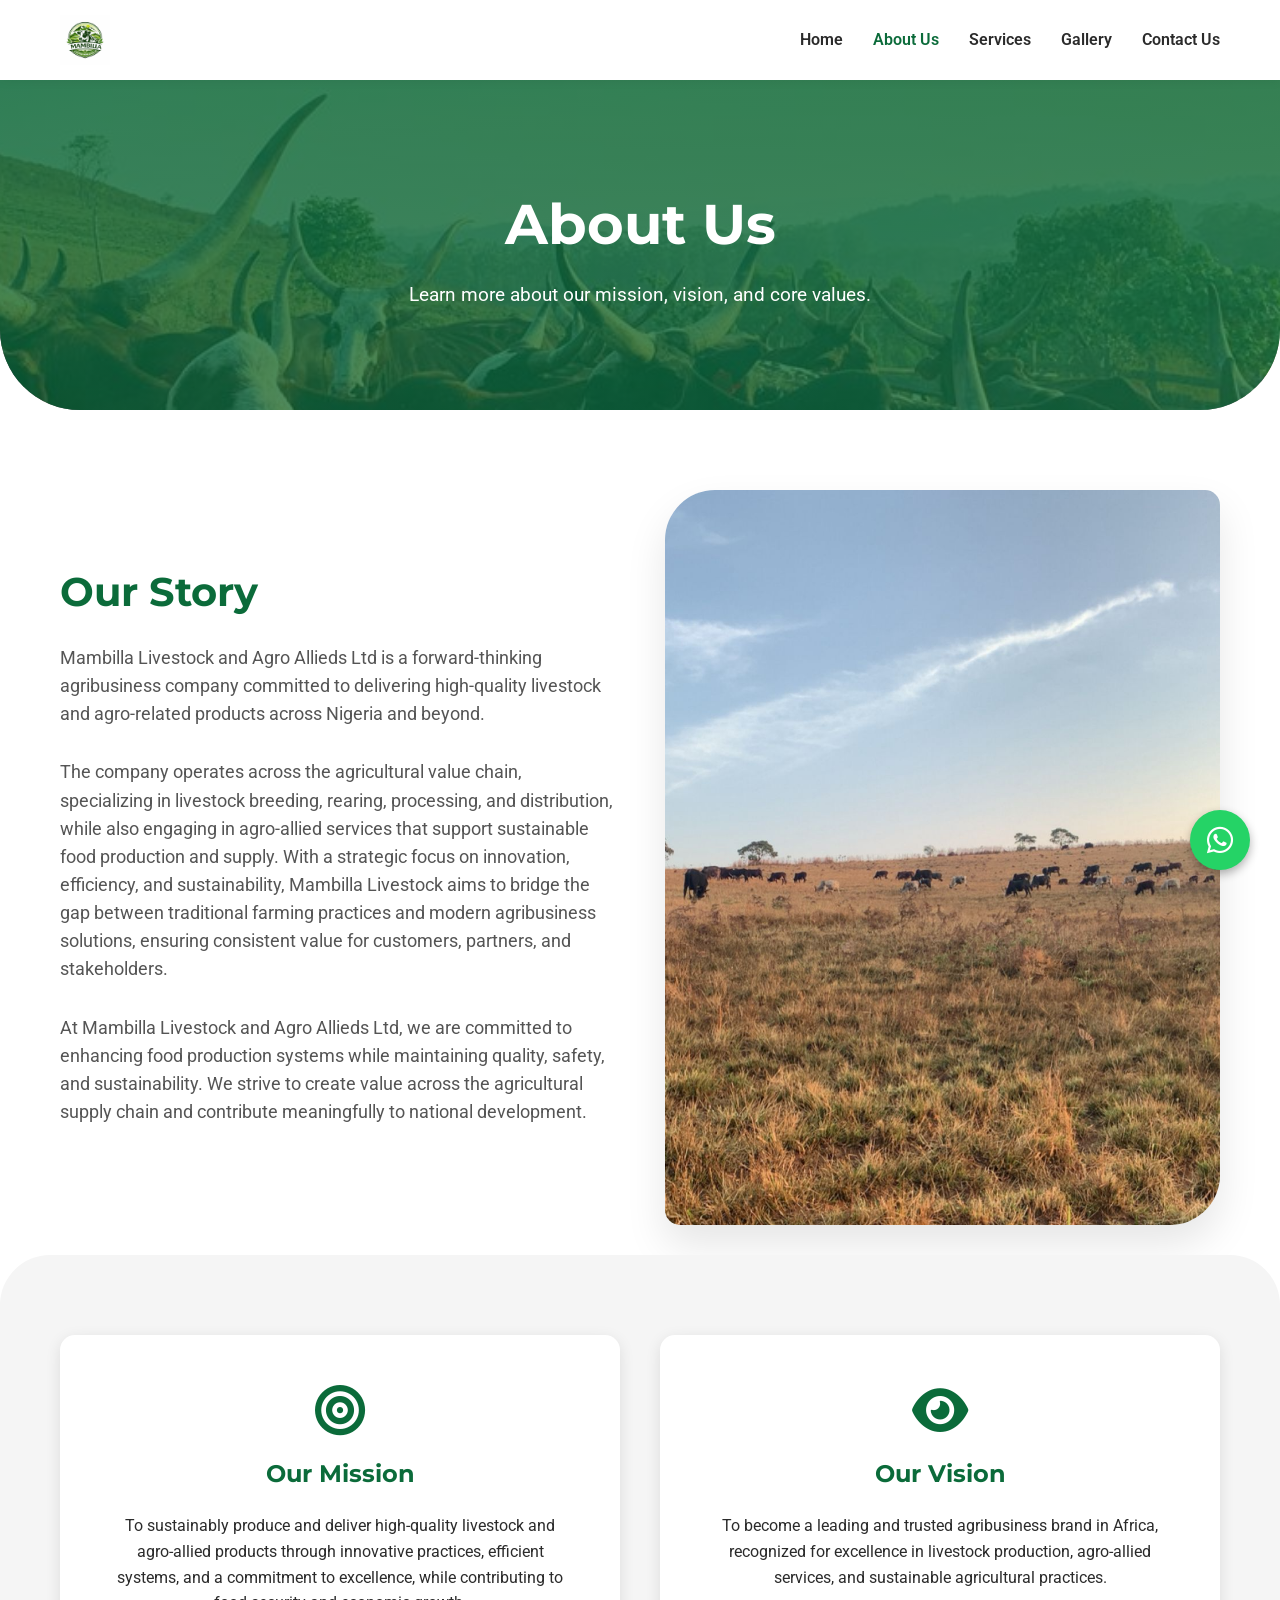
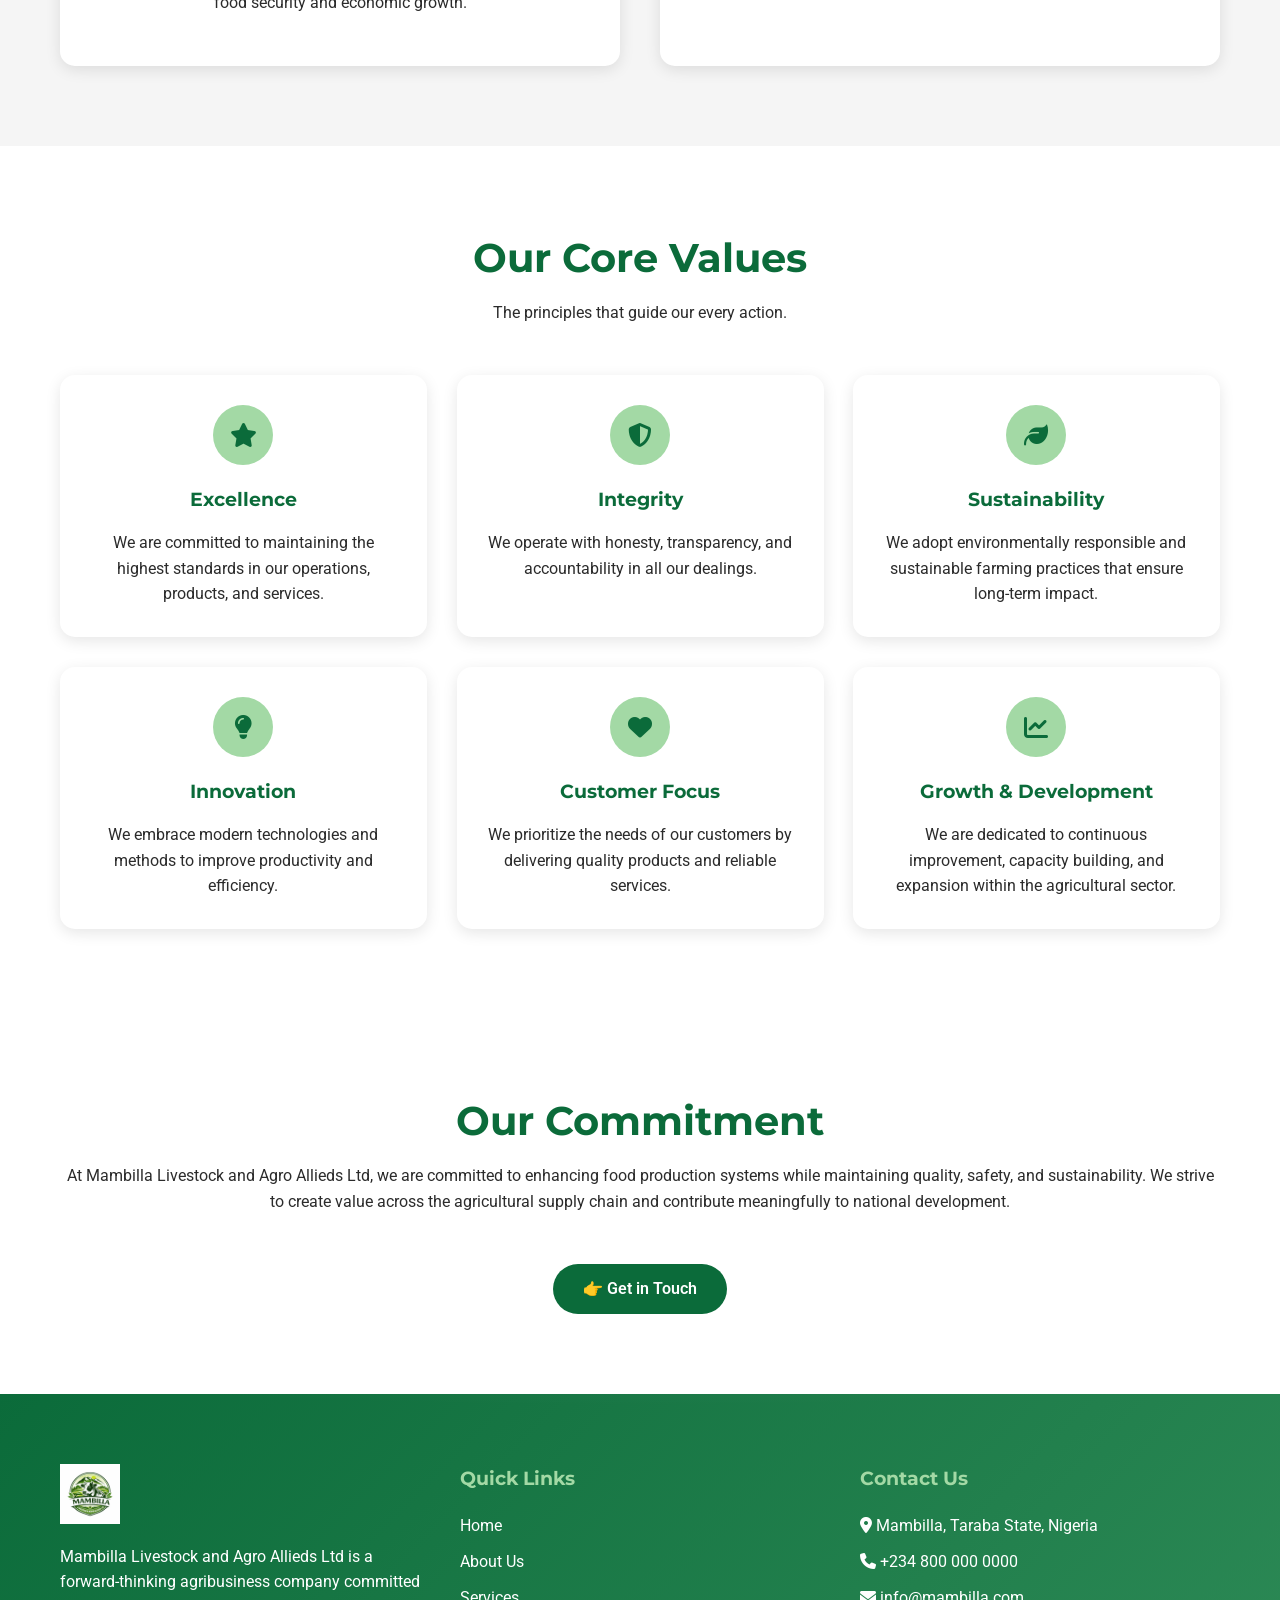
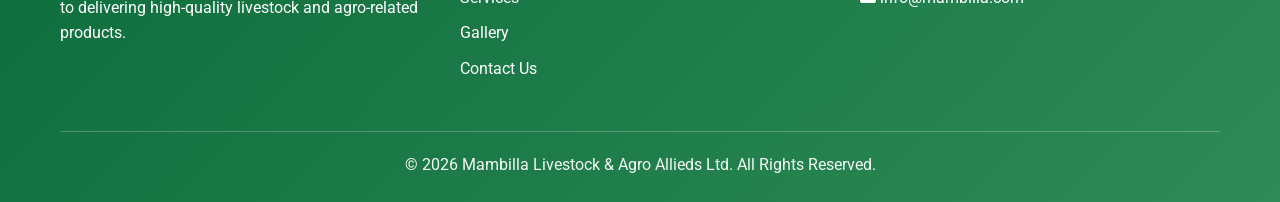
<file: about.html>
<!DOCTYPE html>
<html lang="en">
<head>
    <meta charset="UTF-8">
    <meta name="viewport" content="width=device-width, initial-scale=1.0">
    <title>About Us - Mambilla Livestock & Agro Allieds Ltd</title>
    <link rel="stylesheet" href="css/style.css">
    <link rel="preconnect" href="https://fonts.googleapis.com">
    <link rel="preconnect" href="https://fonts.gstatic.com" crossorigin>
    <link href="https://fonts.googleapis.com/css2?family=Montserrat:wght@700&family=Roboto:wght@400;700&display=swap" rel="stylesheet">
    <link rel="stylesheet" href="https://cdnjs.cloudflare.com/ajax/libs/font-awesome/6.5.1/css/all.min.css">
    <link rel="icon" type="image/jpeg" href="assets/images/logo.jpeg">
</head>
<body>

    <!-- Navbar -->
    <nav class="navbar">
        <div class="container">
            <a href="index.html" class="logo">
                <img src="assets/images/logo.jpeg" alt="Mambilla Logo">
            </a>
            <ul class="nav-links">
                <li><a href="index.html">Home</a></li>
                <li><a href="about.html" class="active">About Us</a></li>
                <li><a href="services.html">Services</a></li>
                <li><a href="gallery.html">Gallery</a></li>
                <li><a href="contact.html">Contact Us</a></li>
            </ul>
            <div class="menu-toggle">
                <i class="fas fa-bars"></i>
            </div>
        </div>
    </nav>

    <!-- Page Header -->
    <section class="page-header">
        <div class="container">
            <h1>About Us</h1>
            <p>Learn more about our mission, vision, and core values.</p>
        </div>
    </section>

    <!-- Company Overview -->
    <section class="section company-overview">
        <div class="container">
            <div class="about-grid">
                <div class="about-text reveal reveal-left">
                    <h2>Our Story</h2>
                    <p>Mambilla Livestock and Agro Allieds Ltd is a forward-thinking agribusiness company committed to delivering high-quality livestock and agro-related products across Nigeria and beyond.</p>
                    <p>The company operates across the agricultural value chain, specializing in livestock breeding, rearing, processing, and distribution, while also engaging in agro-allied services that support sustainable food production and supply. With a strategic focus on innovation, efficiency, and sustainability, Mambilla Livestock aims to bridge the gap between traditional farming practices and modern agribusiness solutions, ensuring consistent value for customers, partners, and stakeholders.</p>
                    <p>At Mambilla Livestock and Agro Allieds Ltd, we are committed to enhancing food production systems while maintaining quality, safety, and sustainability. We strive to create value across the agricultural supply chain and contribute meaningfully to national development.</p>
                </div>
                <div class="about-img reveal reveal-right">
                    <img src="assets/images/WhatsApp Image 2026-03-23 at 17.34.25 (2).jpeg" alt="Mambilla Farm">
                </div>
            </div>
        </div>
    </section>

    <!-- Mission & Vision -->
    <section class="section mission-vision bg-light">
        <div class="container">
            <div class="mv-grid">
                <div class="mv-card reveal reveal-up">
                    <i class="fas fa-bullseye"></i>
                    <h2>Our Mission</h2>
                    <p>To sustainably produce and deliver high-quality livestock and agro-allied products through innovative practices, efficient systems, and a commitment to excellence, while contributing to food security and economic growth.</p>
                </div>
                <div class="mv-card reveal reveal-up">
                    <i class="fas fa-eye"></i>
                    <h2>Our Vision</h2>
                    <p>To become a leading and trusted agribusiness brand in Africa, recognized for excellence in livestock production, agro-allied services, and sustainable agricultural practices.</p>
                </div>
            </div>
        </div>
    </section>

    <!-- Core Values -->
    <section class="section core-values">
        <div class="container">
            <div class="section-title text-center reveal reveal-up">
                <h2>Our Core Values</h2>
                <p>The principles that guide our every action.</p>
            </div>
            <div class="values-grid">
                <div class="value-item reveal reveal-up">
                    <div class="value-icon"><i class="fas fa-star"></i></div>
                    <h3>Excellence</h3>
                    <p>We are committed to maintaining the highest standards in our operations, products, and services.</p>
                </div>
                <div class="value-item reveal reveal-up">
                    <div class="value-icon"><i class="fas fa-shield-alt"></i></div>
                    <h3>Integrity</h3>
                    <p>We operate with honesty, transparency, and accountability in all our dealings.</p>
                </div>
                <div class="value-item reveal reveal-up">
                    <div class="value-icon"><i class="fas fa-leaf"></i></div>
                    <h3>Sustainability</h3>
                    <p>We adopt environmentally responsible and sustainable farming practices that ensure long-term impact.</p>
                </div>
                <div class="value-item reveal reveal-up">
                    <div class="value-icon"><i class="fas fa-lightbulb"></i></div>
                    <h3>Innovation</h3>
                    <p>We embrace modern technologies and methods to improve productivity and efficiency.</p>
                </div>
                <div class="value-item reveal reveal-up">
                    <div class="value-icon"><i class="fas fa-heart"></i></div>
                    <h3>Customer Focus</h3>
                    <p>We prioritize the needs of our customers by delivering quality products and reliable services.</p>
                </div>
                <div class="value-item reveal reveal-up">
                    <div class="value-icon"><i class="fas fa-chart-line"></i></div>
                    <h3>Growth & Development</h3>
                    <p>We are dedicated to continuous improvement, capacity building, and expansion within the agricultural sector.</p>
                </div>
            </div>
        </div>
    </section>

    <!-- Our Commitment -->
    <section class="section commitment-section">
        <div class="container">
            <div class="section-title text-center reveal reveal-up">
                <h2>Our Commitment</h2>
                <p>At Mambilla Livestock and Agro Allieds Ltd, we are committed to enhancing food production systems while maintaining quality, safety, and sustainability. We strive to create value across the agricultural supply chain and contribute meaningfully to national development.</p>
            </div>
            <div class="text-center">
                <a href="contact.html" class="btn btn-primary">👉 Get in Touch</a>
            </div>
        </div>
    </section>

    <!-- Footer -->
    <footer>
        <div class="container">
            <div class="footer-content">
                <div class="footer-about">
                    <div class="footer-logo">
                        <img src="assets/images/logo.jpeg" alt="Mambilla Logo">
                    </div>
                    <p>Mambilla Livestock and Agro Allieds Ltd is a forward-thinking agribusiness company committed to delivering high-quality livestock and agro-related products.</p>
                </div>
                <div class="footer-links">
                    <h3>Quick Links</h3>
                    <ul>
                        <li><a href="index.html">Home</a></li>
                        <li><a href="about.html">About Us</a></li>
                        <li><a href="services.html">Services</a></li>
                        <li><a href="gallery.html">Gallery</a></li>
                        <li><a href="contact.html">Contact Us</a></li>
                    </ul>
                </div>
                <div class="footer-links">
                    <h3>Contact Us</h3>
                    <ul>
                        <li><i class="fas fa-map-marker-alt"></i> Mambilla, Taraba State, Nigeria</li>
                        <li><i class="fas fa-phone"></i> +234 800 000 0000</li>
                        <li><i class="fas fa-envelope"></i> info@mambilla.com</li>
                    </ul>
                </div>
            </div>
            <div class="footer-bottom">
                <p>&copy; 2026 Mambilla Livestock & Agro Allieds Ltd. All Rights Reserved.</p>
            </div>
        </div>
    </footer>

    <!-- WhatsApp Button -->
    <a href="https://wa.me/2348000000000" class="whatsapp-btn" target="_blank">
        <i class="fab fa-whatsapp"></i>
    </a>

    <script src="js/script.js"></script>
</body>
</html>
</file>
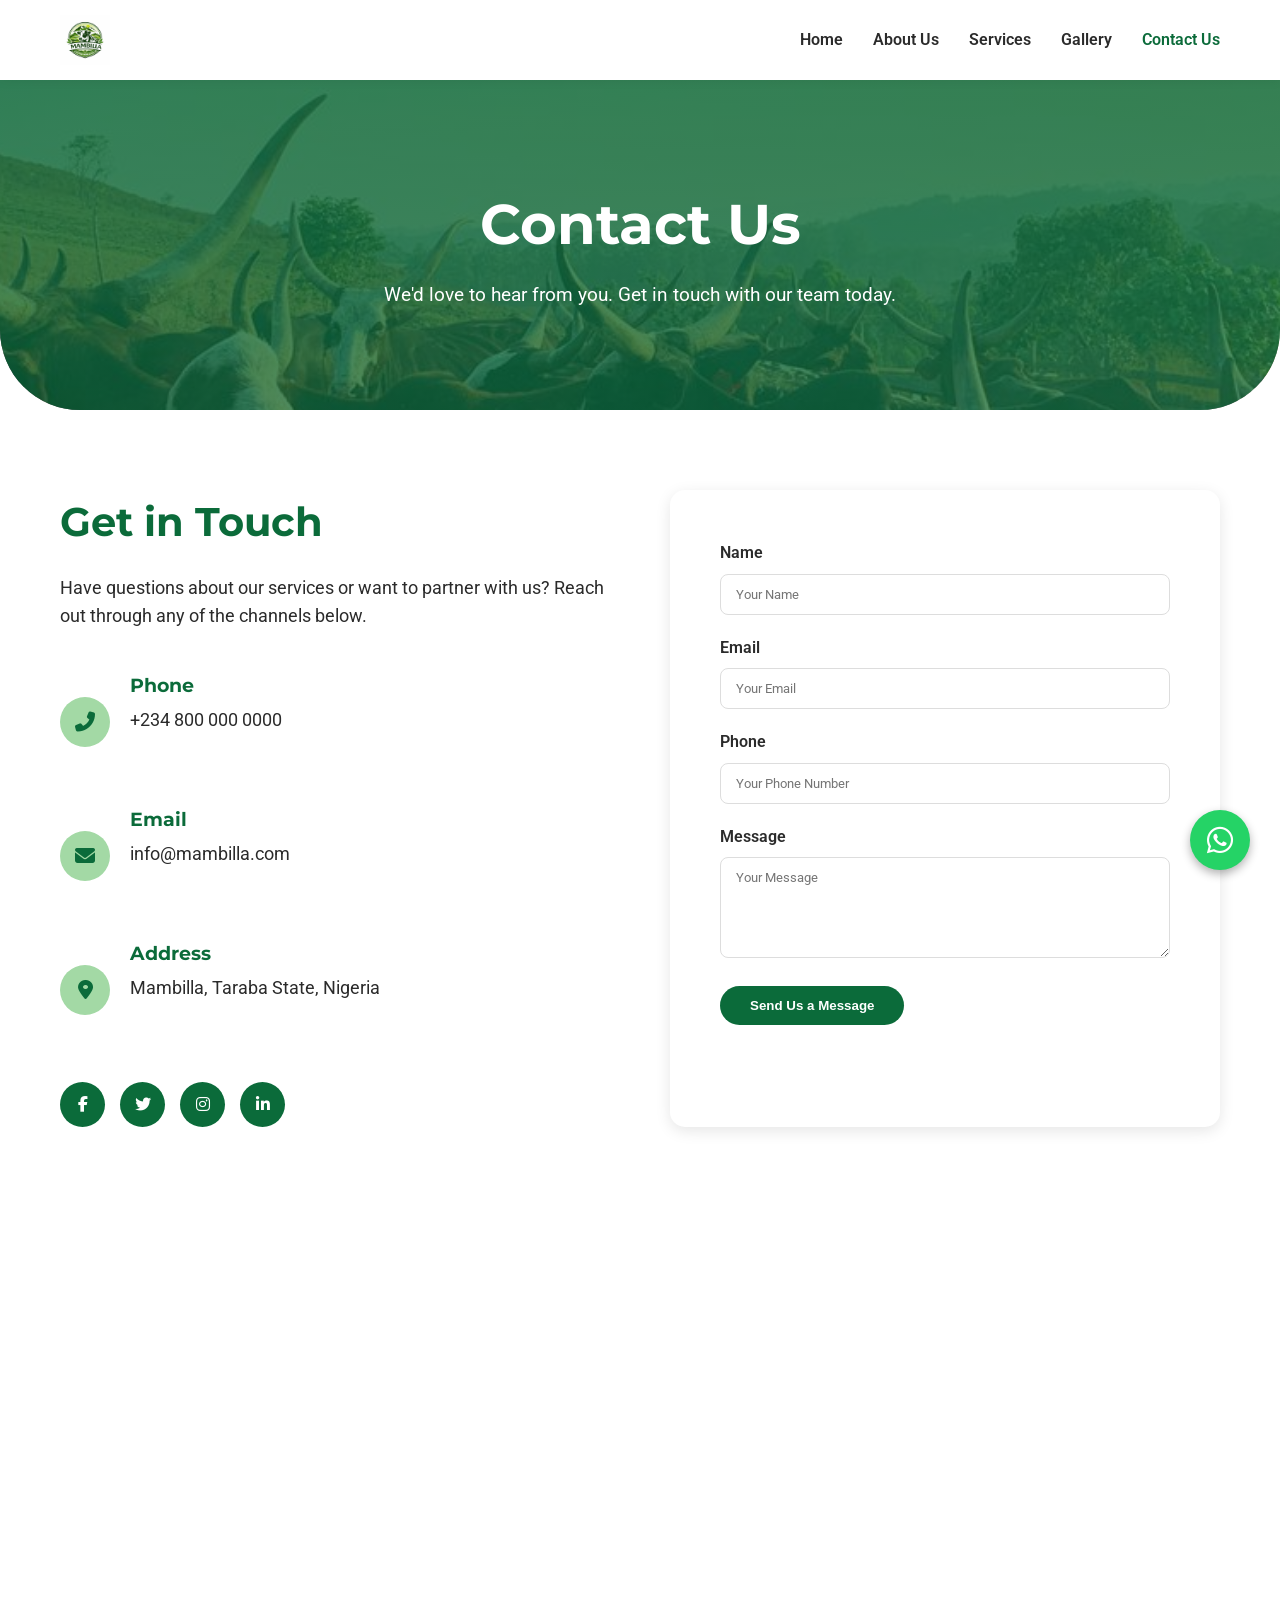
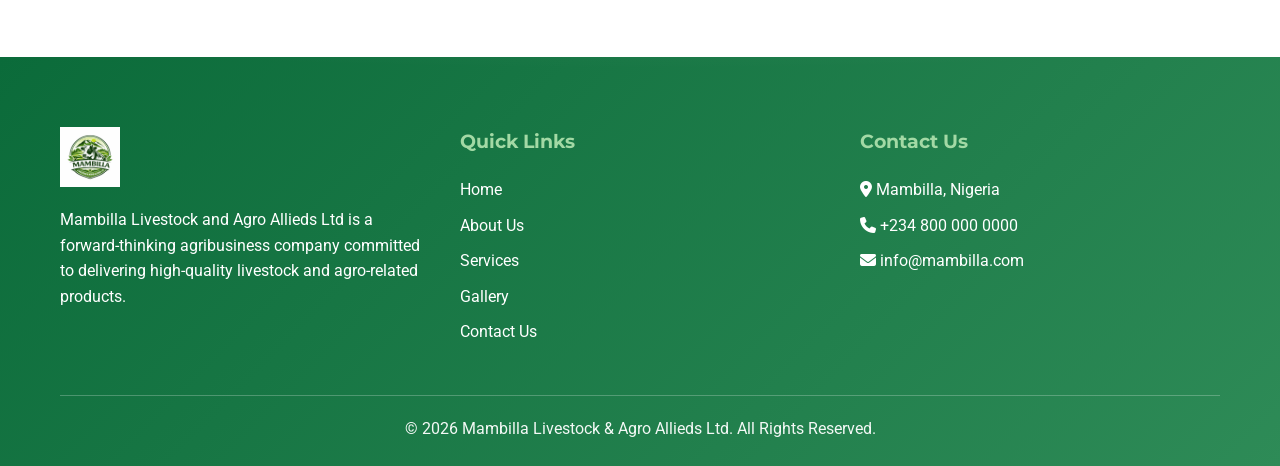
<file: contact.html>
<!DOCTYPE html>
<html lang="en">
<head>
    <meta charset="UTF-8">
    <meta name="viewport" content="width=device-width, initial-scale=1.0">
    <title>Contact Us - Mambilla Livestock & Agro Allieds Ltd</title>
    <link rel="stylesheet" href="css/style.css">
    <link rel="preconnect" href="https://fonts.googleapis.com">
    <link rel="preconnect" href="https://fonts.gstatic.com" crossorigin>
    <link href="https://fonts.googleapis.com/css2?family=Montserrat:wght@700&family=Roboto:wght@400;700&display=swap" rel="stylesheet">
    <link rel="stylesheet" href="https://cdnjs.cloudflare.com/ajax/libs/font-awesome/6.5.1/css/all.min.css">
    <link rel="icon" type="image/jpeg" href="assets/images/logo.jpeg">
</head>
<body>

    <!-- Navbar -->
    <nav class="navbar">
        <div class="container">
            <a href="index.html" class="logo">
                <img src="assets/images/logo.jpeg" alt="Mambilla Logo">
            </a>
            <ul class="nav-links">
                <li><a href="index.html">Home</a></li>
                <li><a href="about.html">About Us</a></li>
                <li><a href="services.html">Services</a></li>
                <li><a href="gallery.html">Gallery</a></li>
                <li><a href="contact.html" class="active">Contact Us</a></li>
            </ul>
            <div class="menu-toggle">
                <i class="fas fa-bars"></i>
            </div>
        </div>
    </nav>

    <!-- Page Header -->
    <section class="page-header">
        <div class="container">
            <h1>Contact Us</h1>
            <p>We'd love to hear from you. Get in touch with our team today.</p>
        </div>
    </section>

    <!-- Contact Section -->
    <section class="section contact-page">
        <div class="container">
            <div class="contact-grid">
                <div class="contact-info reveal reveal-left">
                    <h2>Get in Touch</h2>
                    <p>Have questions about our services or want to partner with us? Reach out through any of the channels below.</p>
                    
                    <div class="info-item">
                        <i class="fas fa-phone-alt"></i>
                        <div>
                            <h3>Phone</h3>
                            <p>+234 800 000 0000</p>
                        </div>
                    </div>
                    <div class="info-item">
                        <i class="fas fa-envelope"></i>
                        <div>
                            <h3>Email</h3>
                            <p>info@mambilla.com</p>
                        </div>
                    </div>
                    <div class="info-item">
                        <i class="fas fa-map-marker-alt"></i>
                        <div>
                            <h3>Address</h3>
                            <p>Mambilla, Taraba State, Nigeria</p>
                        </div>
                    </div>

                    <div class="social-links">
                        <a href="#"><i class="fab fa-facebook-f"></i></a>
                        <a href="#"><i class="fab fa-twitter"></i></a>
                        <a href="#"><i class="fab fa-instagram"></i></a>
                        <a href="#"><i class="fab fa-linkedin-in"></i></a>
                    </div>
                </div>

                <div class="contact-form-container reveal reveal-right">
                    <form class="contact-form">
                        <div class="form-group">
                            <label for="name">Name</label>
                            <input type="text" id="name" name="name" placeholder="Your Name" required>
                        </div>
                        <div class="form-group">
                            <label for="email">Email</label>
                            <input type="email" id="email" name="email" placeholder="Your Email" required>
                        </div>
                        <div class="form-group">
                            <label for="phone">Phone</label>
                            <input type="tel" id="phone" name="phone" placeholder="Your Phone Number" required>
                        </div>
                        <div class="form-group">
                            <label for="message">Message</label>
                            <textarea id="message" name="message" rows="5" placeholder="Your Message" required></textarea>
                        </div>
                        <button type="submit" class="btn btn-primary">Send Us a Message</button>
                    </form>
                </div>
            </div>
        </div>
    </section>

    <!-- Map Section -->
    <section class="map-section">
        <iframe src="https://www.google.com/maps/embed?pb=!1m18!1m12!1m3!1d3964.67508483!2d11.1!3d6.7!2m3!1f0!2f0!3f0!3m2!1i1024!2i768!4f13.1!3m3!1m2!1s0x106049367604071c5f467b!2sMambilla%20Plateau!5e0!3m2!1sen!2sng!4v1620000000000!5m2!1sen!2sng" width="100%" height="450" style="border:0;" allowfullscreen="" loading="lazy"></iframe>
    </section>

    <!-- Footer -->
    <footer>
        <div class="container">
            <div class="footer-content">
                <div class="footer-about">
                    <div class="footer-logo">
                        <img src="assets/images/logo.jpeg" alt="Mambilla Logo">
                    </div>
                    <p>Mambilla Livestock and Agro Allieds Ltd is a forward-thinking agribusiness company committed to delivering high-quality livestock and agro-related products.</p>
                </div>
                <div class="footer-links">
                    <h3>Quick Links</h3>
                    <ul>
                        <li><a href="index.html">Home</a></li>
                        <li><a href="about.html">About Us</a></li>
                        <li><a href="services.html">Services</a></li>
                        <li><a href="gallery.html">Gallery</a></li>
                        <li><a href="contact.html">Contact Us</a></li>
                    </ul>
                </div>
                <div class="footer-links">
                    <h3>Contact Us</h3>
                    <ul>
                        <li><i class="fas fa-map-marker-alt"></i> Mambilla, Nigeria</li>
                        <li><i class="fas fa-phone"></i> +234 800 000 0000</li>
                        <li><i class="fas fa-envelope"></i> info@mambilla.com</li>
                    </ul>
                </div>
            </div>
            <div class="footer-bottom">
                <p>&copy; 2026 Mambilla Livestock & Agro Allieds Ltd. All Rights Reserved.</p>
            </div>
        </div>
    </footer>

    <!-- WhatsApp Button -->
    <a href="https://wa.me/2348000000000" class="whatsapp-btn" target="_blank">
        <i class="fab fa-whatsapp"></i>
    </a>

    <script src="js/script.js"></script>
</body>
</html>
</file>
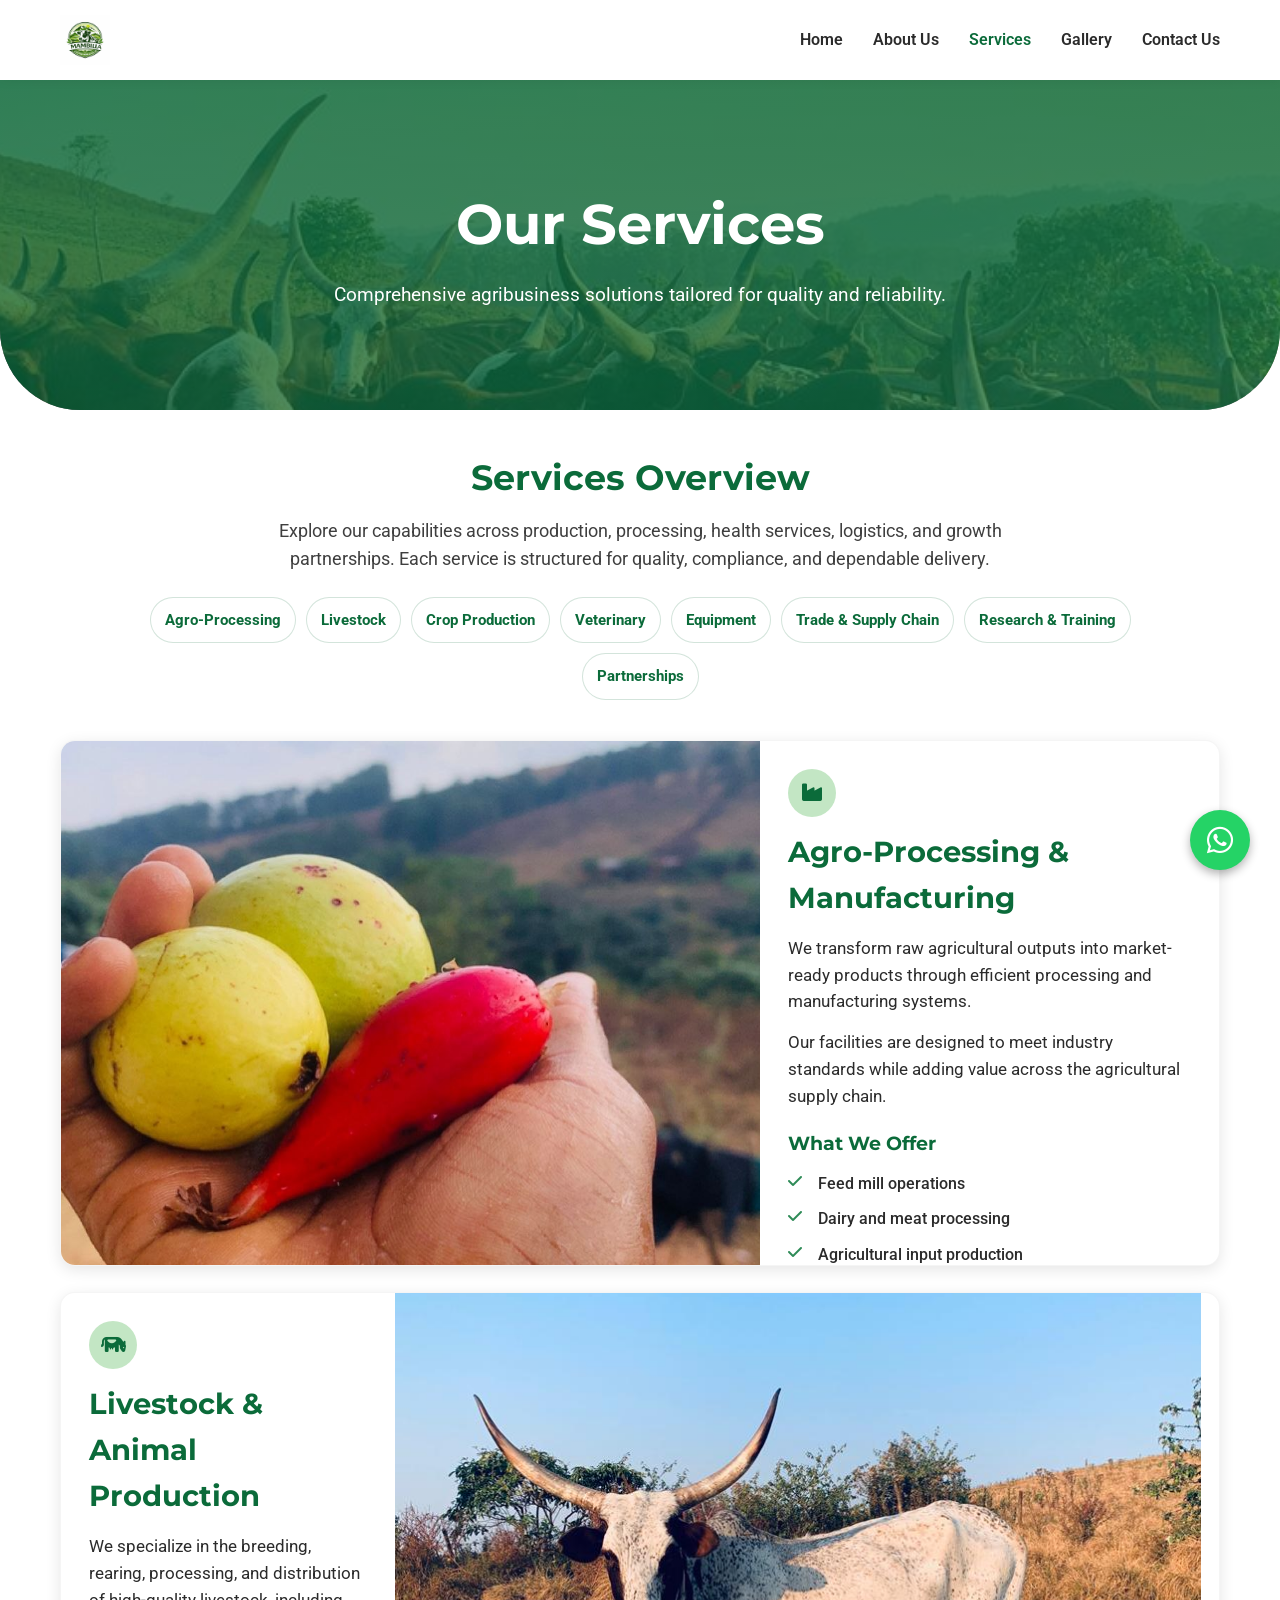
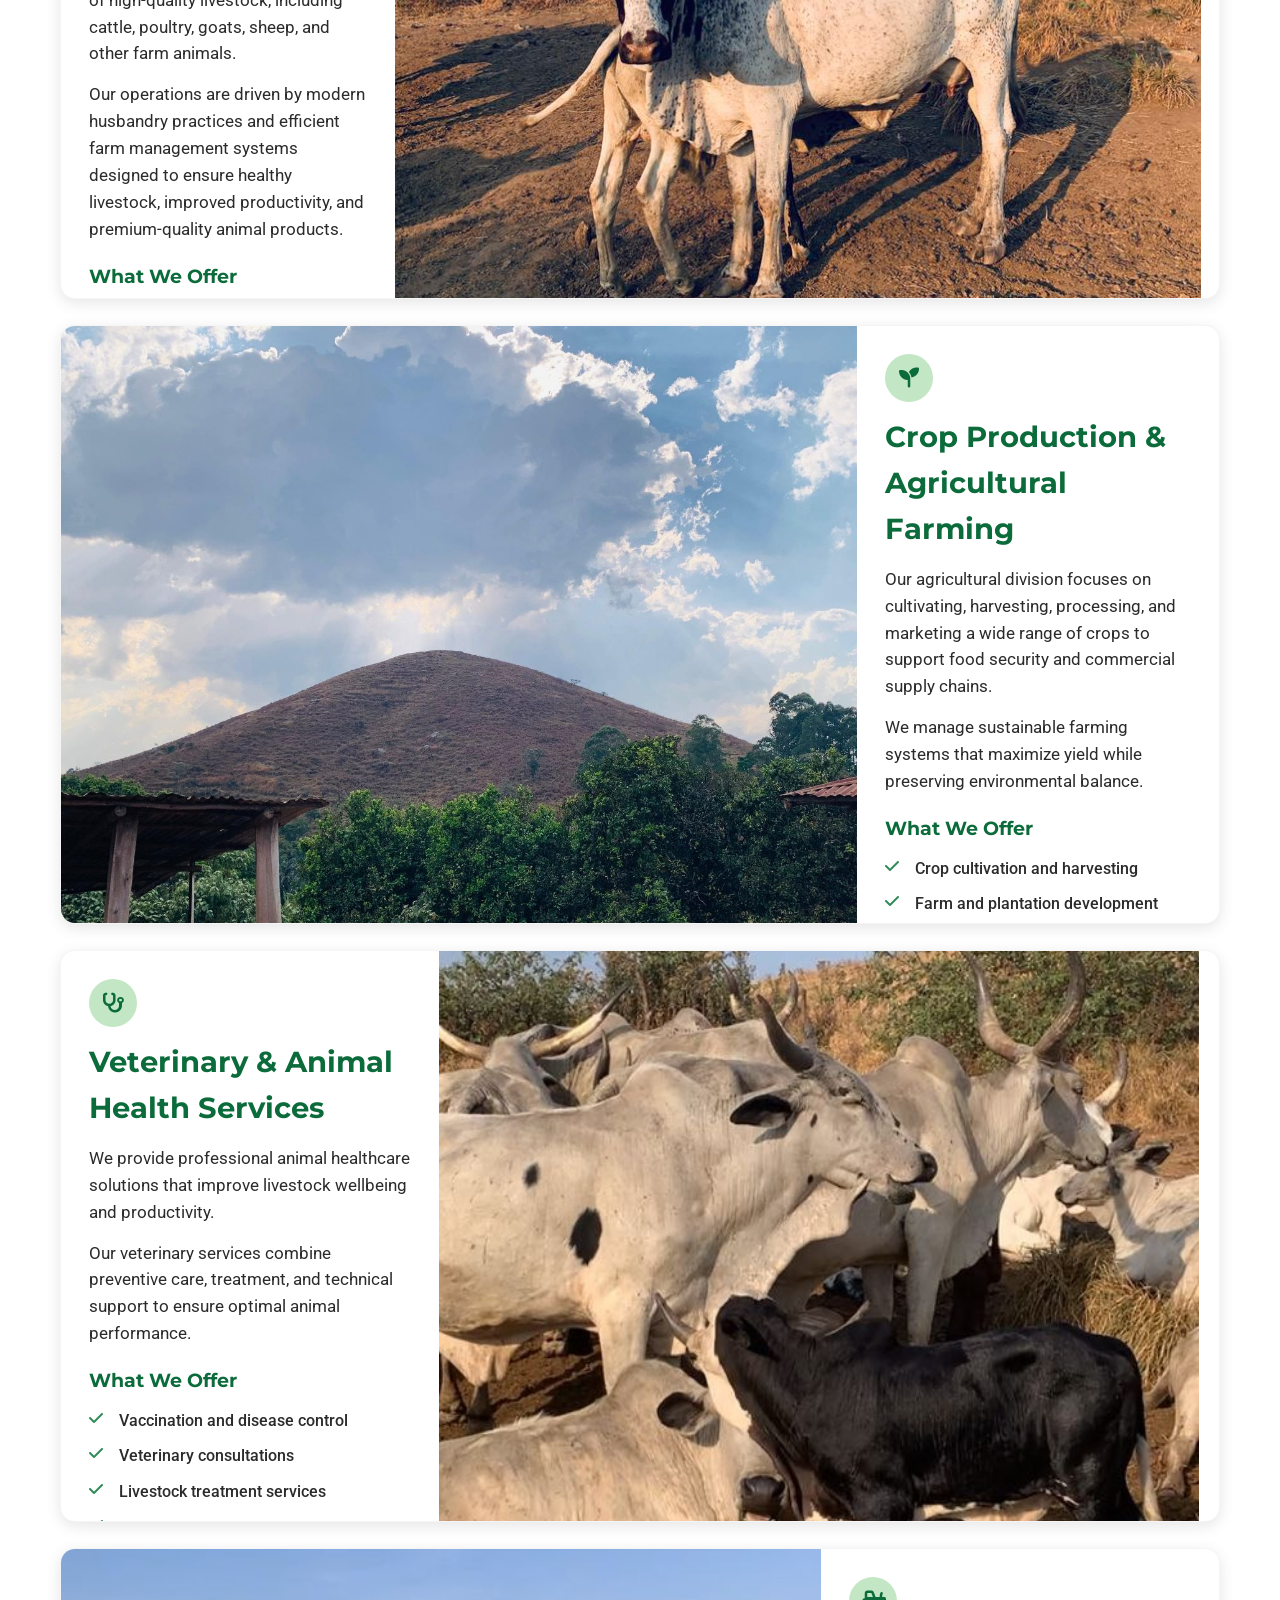
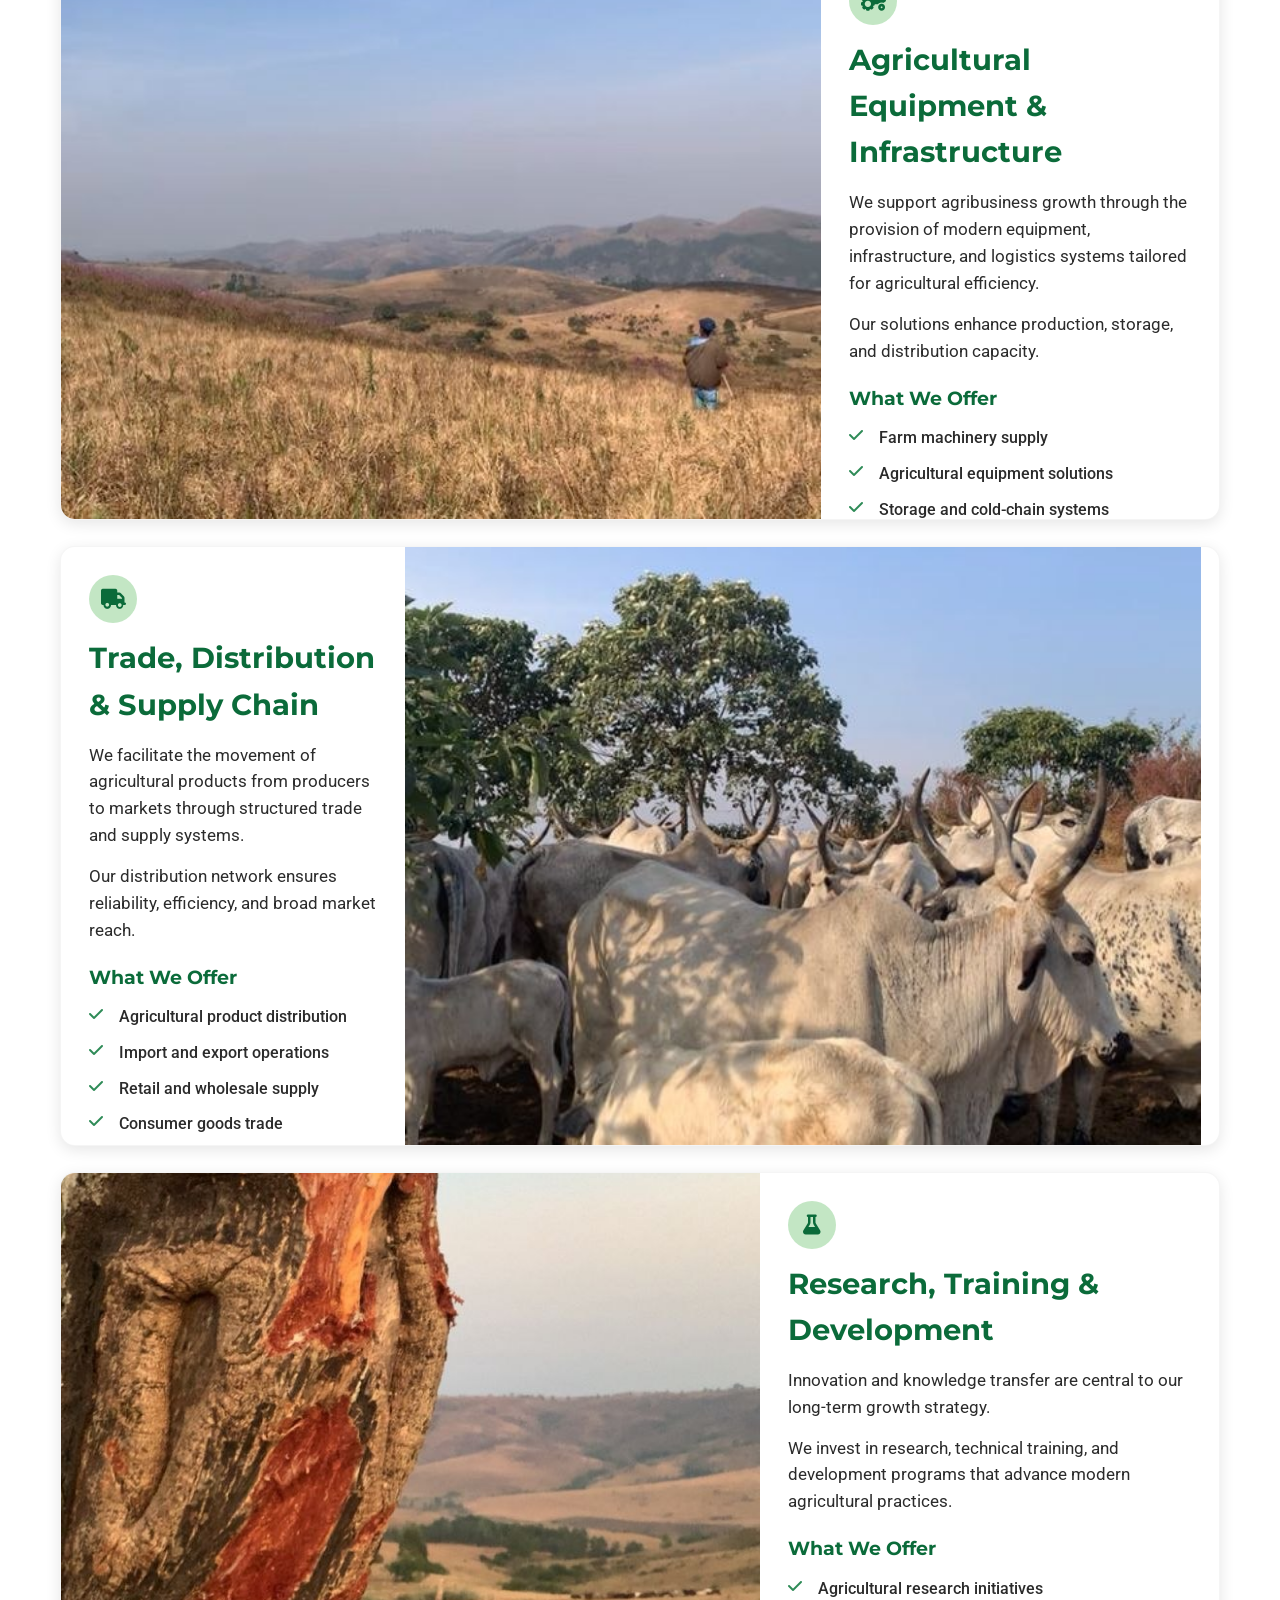
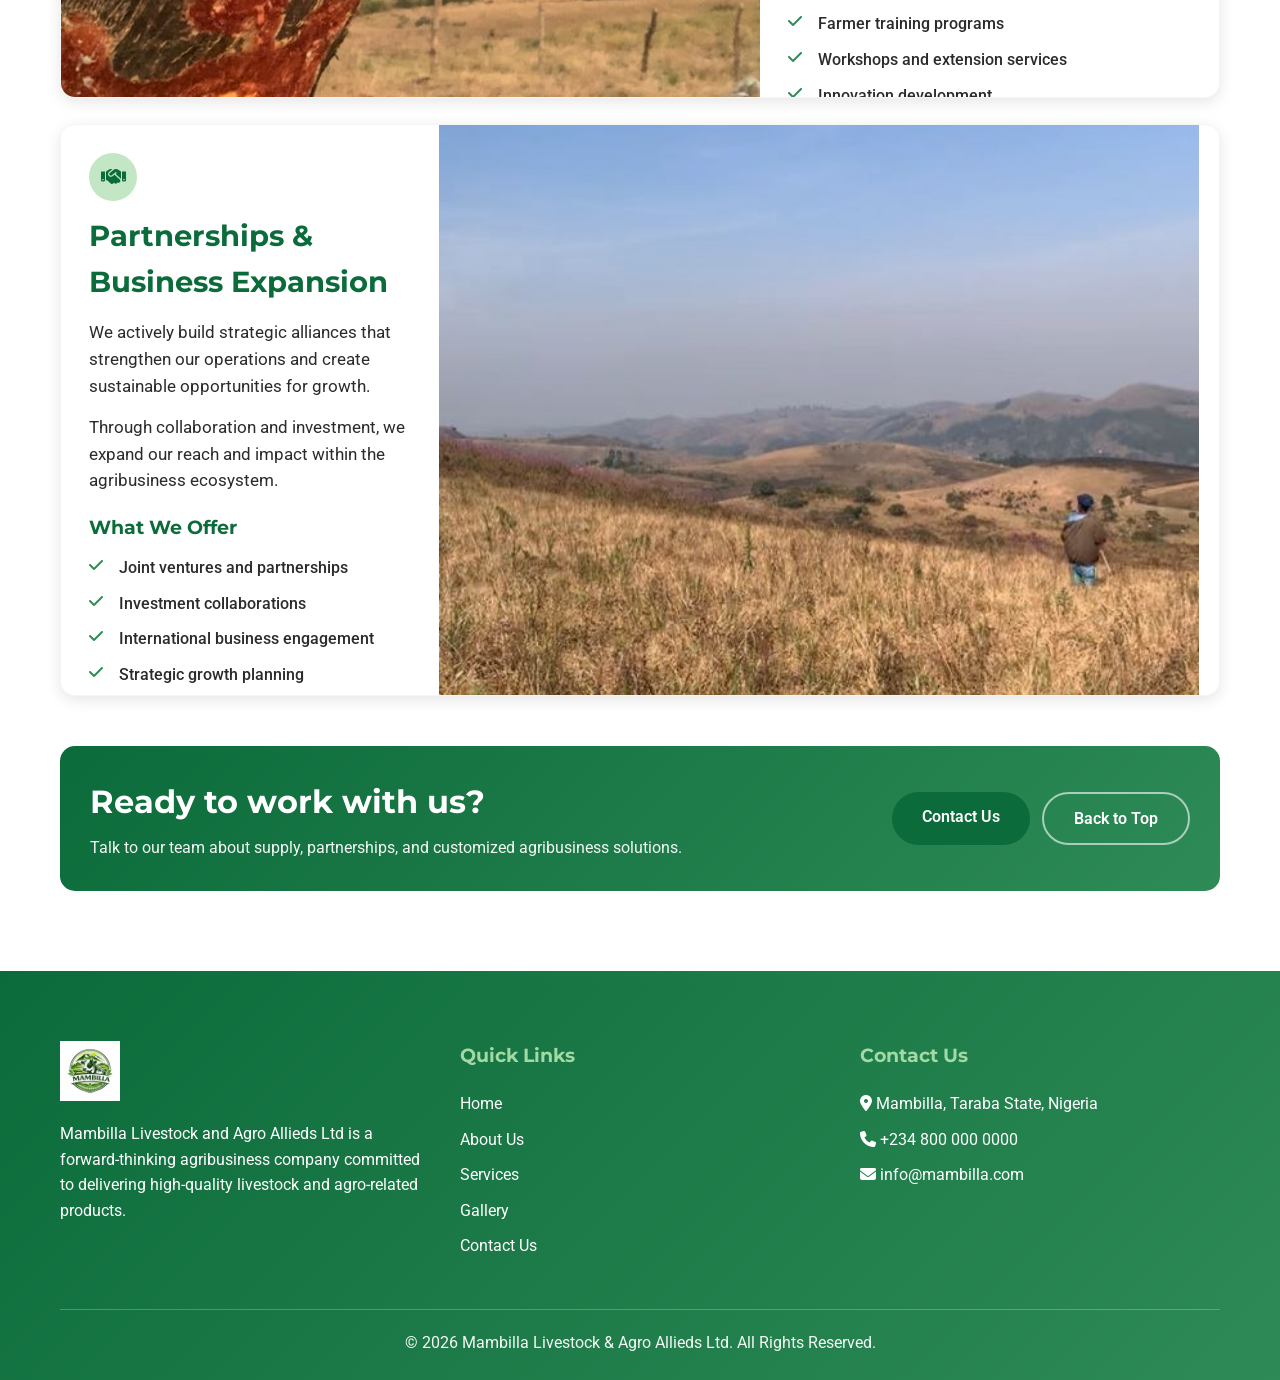
<file: services.html>
<!DOCTYPE html>
<html lang="en">
<head>
    <meta charset="UTF-8">
    <meta name="viewport" content="width=device-width, initial-scale=1.0">
    <title>Our Services - Mambilla Livestock & Agro Allieds Ltd</title>
    <link rel="stylesheet" href="css/style.css">
    <link rel="preconnect" href="https://fonts.googleapis.com">
    <link rel="preconnect" href="https://fonts.gstatic.com" crossorigin>
    <link href="https://fonts.googleapis.com/css2?family=Montserrat:wght@700&family=Roboto:wght@400;700&display=swap" rel="stylesheet">
    <link rel="stylesheet" href="https://cdnjs.cloudflare.com/ajax/libs/font-awesome/6.5.1/css/all.min.css">
    <link rel="icon" type="image/jpeg" href="assets/images/logo.jpeg">
</head>
<body>
    <a class="skip-link" href="#main">Skip to content</a>

    <!-- Navbar -->
    <nav class="navbar">
        <div class="container">
            <a href="index.html" class="logo">
                <img src="assets/images/logo.jpeg" alt="Mambilla Logo">
            </a>
            <ul class="nav-links">
                <li><a href="index.html">Home</a></li>
                <li><a href="about.html">About Us</a></li>
                <li><a href="services.html" class="active">Services</a></li>
                <li><a href="gallery.html">Gallery</a></li>
                <li><a href="contact.html">Contact Us</a></li>
            </ul>
            <div class="menu-toggle">
                <i class="fas fa-bars"></i>
            </div>
        </div>
    </nav>

    <!-- Page Header -->
    <section class="page-header">
        <div class="container">
            <h1>Our Services</h1>
            <p>Comprehensive agribusiness solutions tailored for quality and reliability.</p>
        </div>
    </section>

    <main id="main">
        <section class="section services-page">
            <div class="container">
                <div class="services-intro">
                    <h2>Services Overview</h2>
                    <p>Explore our capabilities across production, processing, health services, logistics, and growth partnerships. Each service is structured for quality, compliance, and dependable delivery.</p>
                </div>

                <nav class="services-toc" aria-label="Services navigation">
                    <a href="#agro-processing">Agro-Processing</a>
                    <a href="#livestock">Livestock</a>
                    <a href="#crop">Crop Production</a>
                    <a href="#veterinary">Veterinary</a>
                    <a href="#equipment">Equipment</a>
                    <a href="#trade">Trade & Supply Chain</a>
                    <a href="#research">Research & Training</a>
                    <a href="#partnerships">Partnerships</a>
                </nav>

                <section class="services-list" aria-label="Detailed services">
                    <article class="service-page-card" id="agro-processing">
                        <div class="service-page-card__media">
                            <img src="assets/images/photo_2026-05-03_19-22-30.jpg" alt="Agro-processing and farm produce" loading="lazy" decoding="async">
                        </div>
                        <div class="service-page-card__content">
                            <div class="service-page-card__meta">
                                <span class="service-page-card__icon" aria-hidden="true"><i class="fa-solid fa-industry"></i></span>
                                <h2>Agro-Processing & Manufacturing</h2>
                            </div>
                            <p>We transform raw agricultural outputs into market-ready products through efficient processing and manufacturing systems.</p>
                            <p>Our facilities are designed to meet industry standards while adding value across the agricultural supply chain.</p>
                            <h3>What We Offer</h3>
                            <ul class="service-points">
                                <li><i class="fas fa-check" aria-hidden="true"></i><span>Feed mill operations</span></li>
                                <li><i class="fas fa-check" aria-hidden="true"></i><span>Dairy and meat processing</span></li>
                                <li><i class="fas fa-check" aria-hidden="true"></i><span>Agricultural input production</span></li>
                                <li><i class="fas fa-check" aria-hidden="true"></i><span>Packaging and product finishing</span></li>
                                <li><i class="fas fa-check" aria-hidden="true"></i><span>Food product manufacturing</span></li>
                            </ul>
                        </div>
                    </article>

                    <article class="service-page-card is-reverse" id="livestock">
                        <div class="service-page-card__media">
                            <img src="assets/images/WhatsApp Image 2026-03-23 at 17.34.25 (1).jpeg" alt="Cattle herd in a ranch setting" loading="lazy" decoding="async">
                        </div>
                        <div class="service-page-card__content">
                            <div class="service-page-card__meta">
                                <span class="service-page-card__icon" aria-hidden="true"><i class="fa-solid fa-cow"></i></span>
                                <h2>Livestock & Animal Production</h2>
                            </div>
                            <p>We specialize in the breeding, rearing, processing, and distribution of high-quality livestock, including cattle, poultry, goats, sheep, and other farm animals.</p>
                            <p>Our operations are driven by modern husbandry practices and efficient farm management systems designed to ensure healthy livestock, improved productivity, and premium-quality animal products.</p>
                            <h3>What We Offer</h3>
                            <ul class="service-points">
                                <li><i class="fas fa-check" aria-hidden="true"></i><span>Livestock breeding and rearing</span></li>
                                <li><i class="fas fa-check" aria-hidden="true"></i><span>Farm and ranch operations</span></li>
                                <li><i class="fas fa-check" aria-hidden="true"></i><span>Poultry and hatchery management</span></li>
                                <li><i class="fas fa-check" aria-hidden="true"></i><span>Meat and dairy production</span></li>
                                <li><i class="fas fa-check" aria-hidden="true"></i><span>Animal product distribution</span></li>
                            </ul>
                        </div>
                    </article>

                    <article class="service-page-card" id="crop">
                        <div class="service-page-card__media">
                            <img src="assets/images/photo_2026-05-03_19-22-50.jpg" alt="Agricultural landscape and farmland" loading="lazy" decoding="async">
                        </div>
                        <div class="service-page-card__content">
                            <div class="service-page-card__meta">
                                <span class="service-page-card__icon" aria-hidden="true"><i class="fa-solid fa-seedling"></i></span>
                                <h2>Crop Production & Agricultural Farming</h2>
                            </div>
                            <p>Our agricultural division focuses on cultivating, harvesting, processing, and marketing a wide range of crops to support food security and commercial supply chains.</p>
                            <p>We manage sustainable farming systems that maximize yield while preserving environmental balance.</p>
                            <h3>What We Offer</h3>
                            <ul class="service-points">
                                <li><i class="fas fa-check" aria-hidden="true"></i><span>Crop cultivation and harvesting</span></li>
                                <li><i class="fas fa-check" aria-hidden="true"></i><span>Farm and plantation development</span></li>
                                <li><i class="fas fa-check" aria-hidden="true"></i><span>Nursery and greenhouse management</span></li>
                                <li><i class="fas fa-check" aria-hidden="true"></i><span>Agricultural produce processing</span></li>
                                <li><i class="fas fa-check" aria-hidden="true"></i><span>Commercial crop marketing</span></li>
                            </ul>
                        </div>
                    </article>

                    <article class="service-page-card is-reverse" id="veterinary">
                        <div class="service-page-card__media">
                            <img src="assets/images/photo_2026-05-03_19-22-36.jpg" alt="Healthy cattle in a farm environment" loading="lazy" decoding="async">
                        </div>
                        <div class="service-page-card__content">
                            <div class="service-page-card__meta">
                                <span class="service-page-card__icon" aria-hidden="true"><i class="fa-solid fa-stethoscope"></i></span>
                                <h2>Veterinary & Animal Health Services</h2>
                            </div>
                            <p>We provide professional animal healthcare solutions that improve livestock wellbeing and productivity.</p>
                            <p>Our veterinary services combine preventive care, treatment, and technical support to ensure optimal animal performance.</p>
                            <h3>What We Offer</h3>
                            <ul class="service-points">
                                <li><i class="fas fa-check" aria-hidden="true"></i><span>Vaccination and disease control</span></li>
                                <li><i class="fas fa-check" aria-hidden="true"></i><span>Veterinary consultations</span></li>
                                <li><i class="fas fa-check" aria-hidden="true"></i><span>Livestock treatment services</span></li>
                                <li><i class="fas fa-check" aria-hidden="true"></i><span>Animal health product supply</span></li>
                                <li><i class="fas fa-check" aria-hidden="true"></i><span>Mobile veterinary support</span></li>
                            </ul>
                        </div>
                    </article>

                    <article class="service-page-card" id="equipment">
                        <div class="service-page-card__media">
                            <img src="assets/images/photo_2026-05-03_19-22-43.jpg" alt="Farm infrastructure and land development" loading="lazy" decoding="async">
                        </div>
                        <div class="service-page-card__content">
                            <div class="service-page-card__meta">
                                <span class="service-page-card__icon" aria-hidden="true"><i class="fa-solid fa-tractor"></i></span>
                                <h2>Agricultural Equipment & Infrastructure</h2>
                            </div>
                            <p>We support agribusiness growth through the provision of modern equipment, infrastructure, and logistics systems tailored for agricultural efficiency.</p>
                            <p>Our solutions enhance production, storage, and distribution capacity.</p>
                            <h3>What We Offer</h3>
                            <ul class="service-points">
                                <li><i class="fas fa-check" aria-hidden="true"></i><span>Farm machinery supply</span></li>
                                <li><i class="fas fa-check" aria-hidden="true"></i><span>Agricultural equipment solutions</span></li>
                                <li><i class="fas fa-check" aria-hidden="true"></i><span>Storage and cold-chain systems</span></li>
                                <li><i class="fas fa-check" aria-hidden="true"></i><span>Farm structure development</span></li>
                                <li><i class="fas fa-check" aria-hidden="true"></i><span>Logistics and distribution support</span></li>
                            </ul>
                        </div>
                    </article>

                    <article class="service-page-card is-reverse" id="trade">
                        <div class="service-page-card__media">
                            <img src="assets/images/photo_2026-05-03_19-22-25.jpg" alt="Distribution and supply logistics for agricultural products" loading="lazy" decoding="async">
                        </div>
                        <div class="service-page-card__content">
                            <div class="service-page-card__meta">
                                <span class="service-page-card__icon" aria-hidden="true"><i class="fa-solid fa-truck"></i></span>
                                <h2>Trade, Distribution & Supply Chain</h2>
                            </div>
                            <p>We facilitate the movement of agricultural products from producers to markets through structured trade and supply systems.</p>
                            <p>Our distribution network ensures reliability, efficiency, and broad market reach.</p>
                            <h3>What We Offer</h3>
                            <ul class="service-points">
                                <li><i class="fas fa-check" aria-hidden="true"></i><span>Agricultural product distribution</span></li>
                                <li><i class="fas fa-check" aria-hidden="true"></i><span>Import and export operations</span></li>
                                <li><i class="fas fa-check" aria-hidden="true"></i><span>Retail and wholesale supply</span></li>
                                <li><i class="fas fa-check" aria-hidden="true"></i><span>Consumer goods trade</span></li>
                                <li><i class="fas fa-check" aria-hidden="true"></i><span>Supply chain management</span></li>
                            </ul>
                        </div>
                    </article>

                    <article class="service-page-card" id="research">
                        <div class="service-page-card__media">
                            <img src="assets/images/photo_2026-05-03_19-21-57.jpg" alt="Mambilla landscape supporting research and training" loading="lazy" decoding="async">
                        </div>
                        <div class="service-page-card__content">
                            <div class="service-page-card__meta">
                                <span class="service-page-card__icon" aria-hidden="true"><i class="fa-solid fa-flask"></i></span>
                                <h2>Research, Training & Development</h2>
                            </div>
                            <p>Innovation and knowledge transfer are central to our long-term growth strategy.</p>
                            <p>We invest in research, technical training, and development programs that advance modern agricultural practices.</p>
                            <h3>What We Offer</h3>
                            <ul class="service-points">
                                <li><i class="fas fa-check" aria-hidden="true"></i><span>Agricultural research initiatives</span></li>
                                <li><i class="fas fa-check" aria-hidden="true"></i><span>Farmer training programs</span></li>
                                <li><i class="fas fa-check" aria-hidden="true"></i><span>Workshops and extension services</span></li>
                                <li><i class="fas fa-check" aria-hidden="true"></i><span>Innovation development</span></li>
                                <li><i class="fas fa-check" aria-hidden="true"></i><span>Capacity-building projects</span></li>
                            </ul>
                        </div>
                    </article>

                    <article class="service-page-card is-reverse" id="partnerships">
                        <div class="service-page-card__media">
                            <img src="assets/images/photo_2026-05-03_19-22-43.jpg" alt="Business partnerships supporting growth in agribusiness" loading="lazy" decoding="async">
                        </div>
                        <div class="service-page-card__content">
                            <div class="service-page-card__meta">
                                <span class="service-page-card__icon" aria-hidden="true"><i class="fa-solid fa-handshake"></i></span>
                                <h2>Partnerships & Business Expansion</h2>
                            </div>
                            <p>We actively build strategic alliances that strengthen our operations and create sustainable opportunities for growth.</p>
                            <p>Through collaboration and investment, we expand our reach and impact within the agribusiness ecosystem.</p>
                            <h3>What We Offer</h3>
                            <ul class="service-points">
                                <li><i class="fas fa-check" aria-hidden="true"></i><span>Joint ventures and partnerships</span></li>
                                <li><i class="fas fa-check" aria-hidden="true"></i><span>Investment collaborations</span></li>
                                <li><i class="fas fa-check" aria-hidden="true"></i><span>International business engagement</span></li>
                                <li><i class="fas fa-check" aria-hidden="true"></i><span>Strategic growth planning</span></li>
                                <li><i class="fas fa-check" aria-hidden="true"></i><span>Sustainable expansion initiatives</span></li>
                            </ul>
                        </div>
                    </article>
                </section>

                <section class="services-cta" aria-label="Get in touch">
                    <div class="services-cta__content">
                        <h2>Ready to work with us?</h2>
                        <p>Talk to our team about supply, partnerships, and customized agribusiness solutions.</p>
                    </div>
                    <div class="services-cta__actions">
                        <a href="contact.html" class="btn btn-primary">Contact Us</a>
                        <a href="#main" class="btn btn-outline">Back to Top</a>
                    </div>
                </section>
            </div>
        </section>
    </main>

    <!-- Footer -->
    <footer>
        <div class="container">
            <div class="footer-content">
                <div class="footer-about">
                    <div class="footer-logo">
                        <img src="assets/images/logo.jpeg" alt="Mambilla Logo">
                    </div>
                    <p>Mambilla Livestock and Agro Allieds Ltd is a forward-thinking agribusiness company committed to delivering high-quality livestock and agro-related products.</p>
                </div>
                <div class="footer-links">
                    <h3>Quick Links</h3>
                    <ul>
                        <li><a href="index.html">Home</a></li>
                        <li><a href="about.html">About Us</a></li>
                        <li><a href="services.html">Services</a></li>
                        <li><a href="gallery.html">Gallery</a></li>
                        <li><a href="contact.html">Contact Us</a></li>
                    </ul>
                </div>
                <div class="footer-links">
                    <h3>Contact Us</h3>
                    <ul>
                        <li><i class="fas fa-map-marker-alt"></i> Mambilla, Taraba State, Nigeria</li>
                        <li><i class="fas fa-phone"></i> +234 800 000 0000</li>
                        <li><i class="fas fa-envelope"></i> info@mambilla.com</li>
                    </ul>
                </div>
            </div>
            <div class="footer-bottom">
                <p>&copy; 2026 Mambilla Livestock & Agro Allieds Ltd. All Rights Reserved.</p>
            </div>
        </div>
    </footer>

    <!-- WhatsApp Button -->
    <a href="https://wa.me/2348000000000" class="whatsapp-btn" target="_blank">
        <i class="fab fa-whatsapp"></i>
    </a>

    <script src="js/script.js"></script>
</body>
</html>
</file>
<file: css/style.css>
:root {
    /* Brand Colors */
    --primary-color: #0B6B3A;
    --secondary-color: #2E8B57;
    --accent-color: #A3D9A5;
    --background-color: #FFFFFF;
    --text-color: #2B2B2B;
    --light-grey: #F5F5F5;
    --white: #FFFFFF;

    /* Fonts */
    --heading-font: 'Montserrat', sans-serif;
    --body-font: 'Roboto', sans-serif;

    /* Spacing & Transitions */
    --section-padding: 80px 0;
    --border-radius: 15px;
    --transition-speed: 0.3s;
    --box-shadow: 0 4px 15px rgba(0, 0, 0, 0.1);
}

* {
    margin: 0;
    padding: 0;
    box-sizing: border-box;
}

html {
    scroll-behavior: smooth;
}

body {
    font-family: var(--body-font);
    color: var(--text-color);
    line-height: 1.6;
    background-color: var(--background-color);
    animation: fadeIn 1s ease-in;
}

@keyframes fadeIn {
    from { opacity: 0; }
    to { opacity: 1; }
}

h1, h2, h3, h4, h5, h6 {
    font-family: var(--heading-font);
    font-weight: 700;
}

a {
    text-decoration: none;
    color: inherit;
    transition: var(--transition-speed);
}

ul {
    list-style: none;
}

img {
    max-width: 100%;
    height: auto;
    display: block;
}

.container {
    max-width: 1200px;
    margin: 0 auto;
    padding: 0 20px;
}

.section {
    padding: var(--section-padding);
}

.btn {
    display: inline-block;
    padding: 12px 30px;
    border-radius: 30px;
    font-weight: 600;
    cursor: pointer;
    transition: var(--transition-speed);
    text-align: center;
    border: none;
}

.btn-primary {
    background-color: var(--primary-color);
    color: var(--white);
}

.btn-primary:hover {
    background-color: var(--secondary-color);
    transform: translateY(-2px);
    box-shadow: 0 5px 15px rgba(11, 107, 58, 0.3);
}

.btn-outline {
    border: 2px solid var(--primary-color);
    color: var(--primary-color);
    background: transparent;
}

.btn-outline:hover {
    background-color: var(--primary-color);
    color: var(--white);
}

.text-center {
    text-align: center;
}

/* Navbar */
.navbar {
    position: sticky;
    top: 0;
    z-index: 1000;
    background: rgba(255, 255, 255, 0.95);
    backdrop-filter: blur(10px);
    box-shadow: 0 2px 10px rgba(0, 0, 0, 0.05);
    padding: 15px 0;
    animation: navDrop 0.7s ease-out both;
}

.navbar .container {
    display: flex;
    justify-content: space-between;
    align-items: center;
    position: relative;
}

.logo img {
    height: 50px;
    animation: fadeInLeft 0.8s ease-out 0.1s both;
}

.nav-links {
    display: flex;
    gap: 30px;
}

.nav-links li {
    opacity: 0;
    transform: translateY(-10px);
    animation: fadeInUp 0.7s ease-out forwards;
}

.nav-links li:nth-child(1) { animation-delay: 0.2s; }
.nav-links li:nth-child(2) { animation-delay: 0.3s; }
.nav-links li:nth-child(3) { animation-delay: 0.4s; }
.nav-links li:nth-child(4) { animation-delay: 0.5s; }
.nav-links li:nth-child(5) { animation-delay: 0.6s; }

.nav-links li a {
    font-weight: 600;
    color: var(--text-color);
}

.nav-links li a:hover,
.nav-links li a.active {
    color: var(--primary-color);
}

/* Hero Section */
.hero {
    height: 90vh;
    display: flex;
    align-items: center;
    color: var(--white);
    text-align: center;
    border-bottom-left-radius: 100px;
    border-bottom-right-radius: 100px;
    overflow: hidden;
    position: relative;
}

.hero::before {
    content: "";
    position: absolute;
    inset: 0;
    background-image: url('../assets/images/WhatsApp Image 2026-03-23 at 17.34.22.jpeg');
    background-size: cover;
    background-position: center;
    transform: scale(1.08);
    animation: kenBurns 18s ease-in-out infinite alternate;
}

.hero::after {
    content: "";
    position: absolute;
    inset: 0;
    background: linear-gradient(rgba(0,0,0,0.55), rgba(0,0,0,0.45));
}

.hero .container {
    position: relative;
    z-index: 1;
}

.hero h1 {
    font-size: 3.5rem;
    margin-bottom: 20px;
}

.hero p {
    font-size: 1.2rem;
    margin-bottom: 30px;
    max-width: 800px;
    margin-left: auto;
    margin-right: auto;
}

.hero-btns {
    display: flex;
    gap: 20px;
    justify-content: center;
}

/* Footer */
footer {
    background: linear-gradient(135deg, var(--primary-color), var(--secondary-color));
    color: var(--white);
    padding: 70px 0 24px;
    position: relative;
    overflow: hidden;
}

footer::before {
    content: "";
    position: absolute;
    top: -60px;
    left: -10%;
    width: 120%;
    height: 120px;
    background: radial-gradient(100% 100% at 50% 0%, rgba(255,255,255,0.2) 0%, rgba(255,255,255,0) 60%);
    opacity: 0.35;
}

.footer-content {
    display: grid;
    grid-template-columns: repeat(auto-fit, minmax(250px, 1fr));
    gap: 40px;
    margin-bottom: 40px;
}

.footer-logo img {
    height: 60px;
    margin-bottom: 20px;
}

.footer-links h3 {
    margin-bottom: 20px;
    color: var(--accent-color);
}

.footer-links ul li {
    margin-bottom: 10px;
}

.footer-links ul li a:hover {
    color: var(--white);
    padding-left: 5px;
}

.footer-bottom {
    text-align: center;
    padding-top: 20px;
    border-top: 1px solid rgba(255, 255, 255, 0.25);
    opacity: 0.95;
}

/* About Preview Section */
.about-grid {
    display: grid;
    grid-template-columns: 1fr 1fr;
    gap: 50px;
    align-items: center;
}

.about-text h2 {
    font-size: 2.5rem;
    color: var(--primary-color);
    margin-bottom: 20px;
}

.about-text p {
    margin-bottom: 30px;
    font-size: 1.1rem;
    color: #555;
}

.about-img img {
    border-radius: 50px 15px 50px 15px;
    box-shadow: 0 20px 40px rgba(0,0,0,0.1);
    transition: var(--transition-speed);
}

.about-img img:hover {
    transform: scale(1.02);
}

/* Services Overview */
.bg-light {
    background-color: var(--light-grey);
    border-radius: 50px 50px 0 0;
    margin-top: -50px;
    position: relative;
    z-index: 1;
}

.section-title {
    margin-bottom: 50px;
}

.section-title h2 {
    font-size: 2.5rem;
    color: var(--primary-color);
    margin-bottom: 10px;
}

.services-grid {
    display: grid;
    grid-template-columns: repeat(auto-fit, minmax(260px, 1fr));
    gap: 30px;
    align-items: stretch;
}

.service-card {
    background: var(--white);
    padding: 40px;
    border-radius: var(--border-radius);
    box-shadow: 0 10px 30px rgba(0, 0, 0, 0.05);
    transition: var(--transition-speed);
    text-align: center;
    border: 1px solid rgba(11, 107, 58, 0.05);
    position: relative;
    overflow: hidden;
    display: flex;
    flex-direction: column;
    align-items: center;
    justify-content: space-between;
    min-height: 280px;
}

.service-card::before {
    content: '';
    position: absolute;
    top: 0;
    left: 0;
    width: 100%;
    height: 4px;
    background: linear-gradient(to right, var(--primary-color), var(--secondary-color));
    opacity: 0;
    transition: var(--transition-speed);
}

.service-card:hover::before {
    opacity: 1;
}

.service-card:hover {
    transform: translateY(-10px);
    box-shadow: 0 20px 40px rgba(11, 107, 58, 0.1);
}

.service-card i {
    width: 72px;
    height: 72px;
    display: inline-flex;
    align-items: center;
    justify-content: center;
    background: linear-gradient(135deg, var(--accent-color), #c9ebcb);
    color: var(--primary-color);
    border-radius: 50%;
    font-size: 28px;
    margin-bottom: 20px;
    box-shadow: 0 8px 16px rgba(11, 107, 58, 0.15);
}

.service-card h3 {
    margin-bottom: 15px;
    font-size: 1.5rem;
}

.service-card p {
    color: #666;
    margin-bottom: 20px;
}

.service-card a {
    color: var(--primary-color);
    font-weight: 600;
}

/* Why Choose Us */
.features-grid {
    display: grid;
    grid-template-columns: repeat(auto-fit, minmax(250px, 1fr));
    gap: 40px;
}

.feature-item {
    text-align: center;
    padding: 30px;
}

.feature-icon {
    width: 80px;
    height: 80px;
    background: linear-gradient(135deg, var(--primary-color), var(--secondary-color));
    color: var(--white);
    border-radius: 50%;
    display: flex;
    align-items: center;
    justify-content: center;
    font-size: 30px;
    margin: 0 auto 20px;
    box-shadow: 0 10px 20px rgba(11, 107, 58, 0.2);
}

.feature-item h3 {
    margin-bottom: 15px;
    font-size: 1.3rem;
}

.feature-item p {
    color: #666;
}

/* CTA */
.cta {
    background: linear-gradient(135deg, var(--primary-color), var(--secondary-color));
    color: var(--white);
    padding: 100px 0;
    text-align: center;
}

.cta h2 {
    font-size: 3rem;
    margin-bottom: 20px;
}

.cta p {
    font-size: 1.2rem;
    margin-bottom: 30px;
    opacity: 0.9;
}

.cta .btn-primary {
    background-color: var(--white);
    color: var(--primary-color);
}

.cta .btn-primary:hover {
    background-color: var(--accent-color);
    color: var(--primary-color);
}

/* Contact Page Detailed */
.contact-grid {
    display: grid;
    grid-template-columns: 1fr 1fr;
    gap: 60px;
}

.contact-info h2 {
    font-size: 2.5rem;
    color: var(--primary-color);
    margin-bottom: 20px;
}

.contact-info p {
    margin-bottom: 40px;
    font-size: 1.1rem;
}

.info-item {
    display: flex;
    gap: 20px;
    margin-bottom: 30px;
    align-items: center;
}

.info-item i {
    width: 50px;
    height: 50px;
    background: var(--accent-color);
    color: var(--primary-color);
    border-radius: 50%;
    display: flex;
    align-items: center;
    justify-content: center;
    font-size: 20px;
}

.info-item h3 {
    font-size: 1.2rem;
    color: var(--primary-color);
    margin-bottom: 5px;
}

.social-links {
    display: flex;
    gap: 15px;
    margin-top: 40px;
}

.social-links a {
    width: 45px;
    height: 45px;
    background: var(--primary-color);
    color: var(--white);
    border-radius: 50%;
    display: flex;
    align-items: center;
    justify-content: center;
    transition: var(--transition-speed);
}

.social-links a:hover {
    transform: translateY(-5px);
    background: var(--secondary-color);
}

/* Contact Form */
.contact-form-container {
    background: var(--white);
    padding: 50px;
    border-radius: var(--border-radius);
    box-shadow: var(--box-shadow);
}

.form-group {
    margin-bottom: 20px;
}

.form-group label {
    display: block;
    margin-bottom: 8px;
    font-weight: 600;
}

.form-group input,
.form-group textarea {
    width: 100%;
    padding: 12px 15px;
    border: 1px solid #ddd;
    border-radius: 8px;
    font-family: inherit;
    transition: var(--transition-speed);
}

.form-group input:focus,
.form-group textarea:focus {
    outline: none;
    border-color: var(--primary-color);
    box-shadow: 0 0 5px rgba(11, 107, 58, 0.2);
}

.map-section {
    line-height: 0;
}

@media (max-width: 768px) {
    .contact-grid {
        grid-template-columns: 1fr;
    }
    .contact-form-container {
        padding: 30px;
    }
}
.gallery-filters {
    margin-bottom: 40px;
}

.filter-btn {
    padding: 10px 25px;
    margin: 5px;
    border: 2px solid var(--primary-color);
    background: transparent;
    color: var(--primary-color);
    font-weight: 600;
    border-radius: 30px;
    cursor: pointer;
    transition: var(--transition-speed);
}

.filter-btn.active, .filter-btn:hover {
    background: var(--primary-color);
    color: var(--white);
}

.gallery-grid-detailed {
    display: grid;
    grid-template-columns: repeat(auto-fill, minmax(280px, 1fr));
    gap: 20px;
}

.gallery-item {
    position: relative;
    overflow: hidden;
    border-radius: var(--border-radius);
    height: 250px;
}

.gallery-item img {
    width: 100%;
    height: 100%;
    object-fit: cover;
    transition: var(--transition-speed);
    cursor: pointer;
}

.gallery-item:hover img {
    transform: scale(1.1);
}

/* Lightbox */
.lightbox {
    display: none;
    position: fixed;
    z-index: 2000;
    top: 0;
    left: 0;
    width: 100%;
    height: 100%;
    background: rgba(0, 0, 0, 0.9);
    justify-content: center;
    align-items: center;
}

.lightbox-content {
    max-width: 90%;
    max-height: 80%;
    border-radius: var(--border-radius);
}

.close-lightbox {
    position: absolute;
    top: 30px;
    right: 50px;
    color: var(--white);
    font-size: 50px;
    font-weight: bold;
    cursor: pointer;
}

/* Services Detailed Section */
.service-detail-item {
    display: grid;
    grid-template-columns: 1fr 1fr;
    gap: 60px;
    align-items: center;
    margin-bottom: 80px;
}

.service-detail-item.reverse {
    direction: rtl;
}

.service-detail-item.reverse .service-detail-text {
    direction: ltr;
}

.service-detail-img {
    border-radius: var(--border-radius);
    overflow: hidden;
    box-shadow: var(--box-shadow);
    background: var(--white);
    aspect-ratio: 4 / 3;
}

.service-detail-img img {
    width: 100%;
    height: 100%;
    object-fit: cover;
    display: block;
}

.skip-link {
    position: absolute;
    top: 10px;
    left: 10px;
    padding: 10px 14px;
    background: var(--primary-color);
    color: var(--white);
    border-radius: 10px;
    z-index: 9999;
    transform: translateY(-200%);
    transition: transform 0.2s ease;
}

.skip-link:focus {
    transform: translateY(0);
}

.services-page {
    padding-top: 40px;
}

.services-intro {
    max-width: 800px;
    margin: 0 auto 24px;
    text-align: center;
}

.services-intro h2 {
    color: var(--primary-color);
    font-size: 2.2rem;
    margin-bottom: 10px;
}

.services-intro p {
    font-size: 1.1rem;
    opacity: 0.9;
}

.services-toc {
    display: flex;
    flex-wrap: wrap;
    gap: 10px;
    justify-content: center;
    margin: 24px auto 40px;
    max-width: 1000px;
}

.services-toc a {
    display: inline-flex;
    align-items: center;
    padding: 10px 14px;
    border-radius: 999px;
    background: var(--white);
    border: 1px solid rgba(11, 107, 58, 0.18);
    color: var(--primary-color);
    font-weight: 700;
    font-size: 0.95rem;
}

.services-toc a:hover {
    transform: translateY(-1px);
    box-shadow: var(--box-shadow);
}

.services-toc a:focus-visible {
    outline: 3px solid rgba(163, 217, 165, 0.9);
    outline-offset: 3px;
}

.services-page [id] {
    scroll-margin-top: 110px;
}

.services-page .services-list {
    display: grid;
    gap: 26px;
}

.services-page .service-page-card {
    display: grid;
    grid-template-columns: 0.95fr 1.05fr;
    background: var(--white);
    border-radius: var(--border-radius);
    box-shadow: var(--box-shadow);
    overflow: hidden;
    border: 1px solid rgba(0, 0, 0, 0.04);
    text-align: left;
}

.services-page .service-page-card__media {
    background: var(--white);
    aspect-ratio: 4 / 3;
    min-height: 260px;
}

.services-page .service-page-card__media img {
    width: 100%;
    height: 100%;
    object-fit: cover;
    display: block;
}

.services-page .service-page-card__content {
    padding: 28px 28px 26px;
}

.services-page .service-page-card__meta {
    display: flex;
    align-items: center;
    gap: 12px;
    margin-bottom: 14px;
    flex-wrap: wrap;
}

.services-page .service-page-card__icon {
    width: 48px;
    height: 48px;
    border-radius: 50%;
    background: rgba(163, 217, 165, 0.65);
    color: var(--primary-color);
    display: inline-flex;
    align-items: center;
    justify-content: center;
    font-size: 20px;
    flex: 0 0 auto;
}

.services-page .service-page-card__icon i {
    width: auto;
    height: auto;
    background: transparent;
    box-shadow: none;
    margin: 0;
    font-size: inherit;
}

.services-page .service-page-card h2 {
    font-size: 1.8rem;
    color: var(--primary-color);
    margin: 0;
}

.services-page .service-page-card p {
    font-size: 1.05rem;
    margin-bottom: 14px;
}

.services-page .service-page-card h3 {
    margin-top: 18px;
    margin-bottom: 12px;
    color: var(--primary-color);
    font-size: 1.2rem;
}

.services-page .service-points {
    list-style: none;
    padding: 0;
    margin: 0;
    display: grid;
    gap: 10px;
}

.services-page .service-points li {
    display: grid;
    grid-template-columns: 20px 1fr;
    align-items: start;
    column-gap: 10px;
    font-weight: 500;
}

.services-page .service-points li i {
    color: var(--secondary-color);
    margin-top: 2px;
}

.services-page .service-page-card.is-reverse .service-page-card__media {
    order: 2;
}

.services-page .service-page-card.is-reverse .service-page-card__content {
    order: 1;
}

.services-cta {
    margin-top: 50px;
    padding: 30px;
    background: linear-gradient(135deg, var(--primary-color), var(--secondary-color));
    border-radius: var(--border-radius);
    color: var(--white);
    display: flex;
    align-items: center;
    justify-content: space-between;
    gap: 18px;
    flex-wrap: wrap;
}

.services-cta__content h2 {
    margin: 0 0 8px;
    font-size: 2rem;
}

.services-cta__content p {
    margin: 0;
    opacity: 0.95;
}

.services-cta__actions {
    display: flex;
    gap: 12px;
    flex-wrap: wrap;
}

.services-cta .btn {
    border-color: rgba(255, 255, 255, 0.6);
}

.services-cta .btn.btn-outline {
    color: var(--white);
}

.services-cta .btn:focus-visible {
    outline: 3px solid rgba(255, 255, 255, 0.85);
    outline-offset: 3px;
}

@media (max-width: 900px) {
    .services-page .service-page-card {
        grid-template-columns: 1fr;
    }

    .services-page .service-page-card.is-reverse .service-page-card__media,
    .services-page .service-page-card.is-reverse .service-page-card__content {
        order: unset;
    }

    .services-page .service-page-card__content {
        padding: 22px 18px;
    }

    .services-intro h2 {
        font-size: 1.9rem;
    }
}

@media (max-width: 600px) {
    .services-toc {
        justify-content: flex-start;
        overflow-x: auto;
        padding-bottom: 6px;
    }

    .services-toc a {
        white-space: nowrap;
    }

    .services-page .service-page-card__media {
        min-height: 220px;
    }

    .services-page .service-page-card h2 {
        font-size: 1.45rem;
        line-height: 1.2;
        word-break: break-word;
    }

    .services-page .service-page-card__content {
        padding: 18px 14px;
    }

    .services-page .service-page-card__meta {
        align-items: flex-start;
    }
}

.service-icon-label {
    width: 60px;
    height: 60px;
    background: var(--accent-color);
    color: var(--primary-color);
    border-radius: 50%;
    display: flex;
    align-items: center;
    justify-content: center;
    font-size: 24px;
    margin-bottom: 20px;
}

.service-detail-text h2 {
    font-size: 2.5rem;
    color: var(--primary-color);
    margin-bottom: 20px;
}

.service-detail-text p {
    margin-bottom: 20px;
    font-size: 1.1rem;
}

.service-detail-text ul {
    list-style: none;
}

.service-detail-text ul li {
    margin-bottom: 10px;
    font-weight: 500;
}

.service-detail-text ul li i {
    color: var(--secondary-color);
    margin-right: 10px;
}

@media (max-width: 768px) {
    .service-detail-item,
    .service-detail-item.reverse {
        grid-template-columns: 1fr;
        gap: 30px;
        direction: ltr;
    }
}
.page-header {
    padding: 100px 0;
    color: var(--white);
    text-align: center;
    border-bottom-left-radius: 80px;
    border-bottom-right-radius: 80px;
    position: relative;
    overflow: hidden;
}

.page-header::before {
    content: "";
    position: absolute;
    inset: 0;
    background-image: url('../assets/images/WhatsApp Image 2026-03-23 at 17.34.25.jpeg');
    background-size: cover;
    background-position: center;
    transform: scale(1.08);
    animation: kenBurns 20s ease-in-out infinite alternate;
}

.page-header::after {
    content: "";
    position: absolute;
    inset: 0;
    background: linear-gradient(rgba(11, 107, 58, 0.82), rgba(11, 107, 58, 0.72));
}

.page-header .container {
    position: relative;
    z-index: 1;
}

.page-header h1 {
    font-size: 3.5rem;
    margin-bottom: 10px;
}

.page-header p {
    font-size: 1.2rem;
    opacity: 0.9;
}

/* Mission & Vision */
.mv-grid {
    display: grid;
    grid-template-columns: 1fr 1fr;
    gap: 40px;
}

.mv-card {
    background: var(--white);
    padding: 50px;
    border-radius: var(--border-radius);
    box-shadow: var(--box-shadow);
    text-align: center;
}

.mv-card i {
    font-size: 50px;
    color: var(--primary-color);
    margin-bottom: 20px;
}

.mv-card h2 {
    margin-bottom: 20px;
    color: var(--primary-color);
}

/* Core Values Section */
.values-grid {
    display: grid;
    grid-template-columns: repeat(auto-fit, minmax(300px, 1fr));
    gap: 30px;
}

.value-item {
    background: var(--white);
    padding: 30px;
    border-radius: var(--border-radius);
    box-shadow: var(--box-shadow);
    text-align: center;
    transition: var(--transition-speed);
}

.value-item:hover {
    transform: translateY(-5px);
    box-shadow: 0 10px 20px rgba(0,0,0,0.1);
}

.value-icon {
    width: 60px;
    height: 60px;
    background: var(--accent-color);
    color: var(--primary-color);
    border-radius: 50%;
    display: flex;
    align-items: center;
    justify-content: center;
    font-size: 24px;
    margin: 0 auto 20px;
}

.value-item h3 {
    margin-bottom: 15px;
    color: var(--primary-color);
}

@media (max-width: 768px) {
    .mv-grid {
        grid-template-columns: 1fr;
    }
    .page-header h1 {
        font-size: 2.5rem;
    }
}
/* Navbar sticky behavior */
.navbar.scrolled {
    padding: 10px 0;
    background: rgba(255, 255, 255, 0.98);
}

.menu-toggle {
    display: none;
    font-size: 24px;
    cursor: pointer;
    color: var(--primary-color);
}

@media (max-width: 768px) {
    .menu-toggle {
        display: block;
        opacity: 1;
        transform: none;
        animation: fadeInUp 0.7s ease-out 0.1s both;
    }

    .nav-links {
        display: none;
        position: absolute;
        top: 100%;
        left: 0;
        width: 100%;
        background: var(--white);
        flex-direction: column;
        gap: 0;
        box-shadow: 0 10px 10px rgba(0,0,0,0.1);
        padding: 20px 0;
    }

    .nav-links.active {
        display: flex;
    }

    .nav-links li {
        text-align: center;
        padding: 15px 0;
        opacity: 1;
        transform: none;
        animation: none;
    }

    .about-grid {
        grid-template-columns: 1fr;
        gap: 30px;
        text-align: center;
    }

    .about-img {
        order: -1;
    }

    .about-img img {
        width: 100%;
        height: 280px;
        object-fit: cover;
    }

    .hero h1 {
        font-size: 2rem;
    }
    .cta h2 {
        font-size: 2rem;
    }
}

/* WhatsApp Button */
.whatsapp-btn {
    position: fixed;
    bottom: 30px;
    right: 30px;
    background-color: #25D366;
    color: white;
    width: 60px;
    height: 60px;
    border-radius: 50%;
    display: flex;
    align-items: center;
    justify-content: center;
    font-size: 30px;
    box-shadow: 0 4px 10px rgba(0,0,0,0.3);
    z-index: 1000;
}

.whatsapp-btn:hover {
    transform: scale(1.1);
}

/* Animations */
@keyframes fadeInUp {
    from {
        opacity: 0;
        transform: translateY(30px);
    }
    to {
        opacity: 1;
        transform: translateY(0);
    }
}

@keyframes fadeInLeft {
    from {
        opacity: 0;
        transform: translateX(-30px);
    }
    to {
        opacity: 1;
        transform: translateX(0);
    }
}

@keyframes fadeInRight {
    from {
        opacity: 0;
        transform: translateX(30px);
    }
    to {
        opacity: 1;
        transform: translateX(0);
    }
}

@keyframes scaleIn {
    from {
        opacity: 0;
        transform: scale(0.9);
    }
    to {
        opacity: 1;
        transform: scale(1);
    }
}

.reveal {
    opacity: 0;
    transition: all 0.8s ease-out;
    will-change: transform, opacity;
}

.reveal.active {
    opacity: 1;
    transform: translate3d(0, 0, 0) !important;
}

.reveal-up { transform: translateY(50px); }
.reveal-left { transform: translateX(-50px); }
.reveal-right { transform: translateX(50px); }

@keyframes navDrop {
    from {
        opacity: 0;
        transform: translateY(-12px);
    }
    to {
        opacity: 1;
        transform: translateY(0);
    }
}

@keyframes kenBurns {
    from {
        transform: scale(1.08) translate3d(-1%, -1%, 0);
    }
    to {
        transform: scale(1.18) translate3d(1%, 1%, 0);
    }
}

/* Hero Animation */
.hero h1 {
    animation: fadeInUp 1s ease-out forwards;
}

.hero p {
    animation: fadeInUp 1s ease-out 0.3s forwards;
    opacity: 0;
}

.hero-btns {
    animation: fadeInUp 1s ease-out 0.6s forwards;
    opacity: 0;
}

/* Page Header Animation */
.page-header h1 {
    animation: fadeInUp 1s ease-out forwards;
}

.page-header p {
    animation: fadeInUp 1s ease-out 0.3s forwards;
    opacity: 0;
}
</file>
